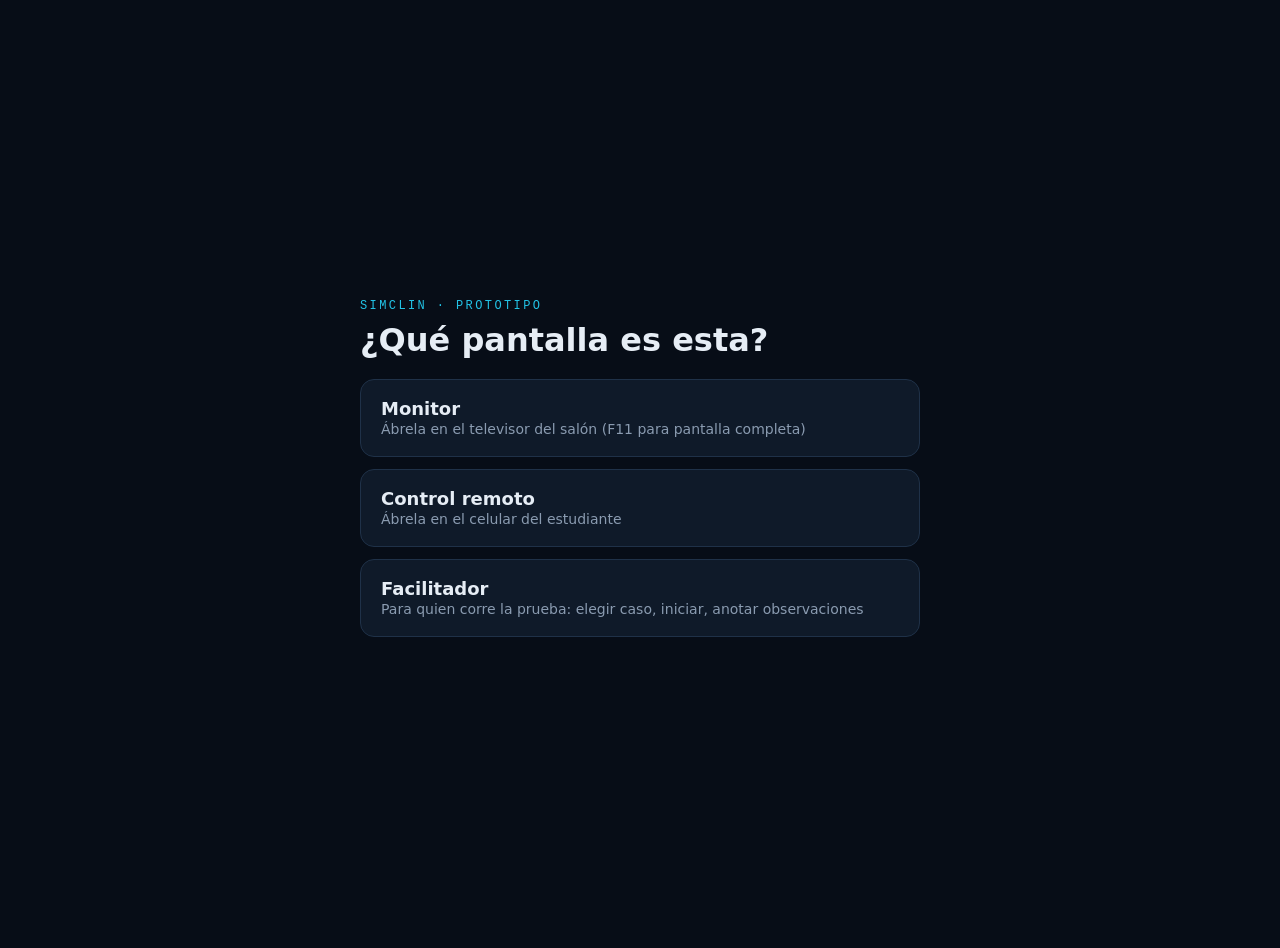
<file: prototipo/static/inicio.html>
<!DOCTYPE html>
<html lang="es">
<head>
<meta charset="utf-8">
<meta name="viewport" content="width=device-width, initial-scale=1">
<title>SimClin</title>
<style>
  body { margin: 0; min-height: 100vh; display: grid; place-items: center; background: #070d17; color: #e6edf5; font-family: "Inter", "Segoe UI", system-ui, sans-serif; padding: 24px; }
  .caja { max-width: 560px; width: 100%; }
  .marca { font-family: "JetBrains Mono", Consolas, monospace; font-size: 12px; letter-spacing: .2em; color: #22c3e6; }
  h1 { margin: 8px 0 20px; }
  a { display: block; padding: 18px 20px; margin-bottom: 12px; border-radius: 14px; background: #0f1a29; border: 1px solid #1f3148; color: inherit; text-decoration: none; }
  a:hover { border-color: #22c3e6; }
  a b { display: block; font-size: 18px; }
  a span { color: #8a9bb0; font-size: 14px; }
</style>
</head>
<body>
  <div class="caja">
    <div class="marca">SIMCLIN · PROTOTIPO</div>
    <h1>¿Qué pantalla es esta?</h1>
    <a href="/monitor"><b>Monitor</b><span>Ábrela en el televisor del salón (F11 para pantalla completa)</span></a>
    <a href="/control"><b>Control remoto</b><span>Ábrela en el celular del estudiante</span></a>
    <a href="/facilitador"><b>Facilitador</b><span>Para quien corre la prueba: elegir caso, iniciar, anotar observaciones</span></a>
  </div>
</body>
</html>
</file>
